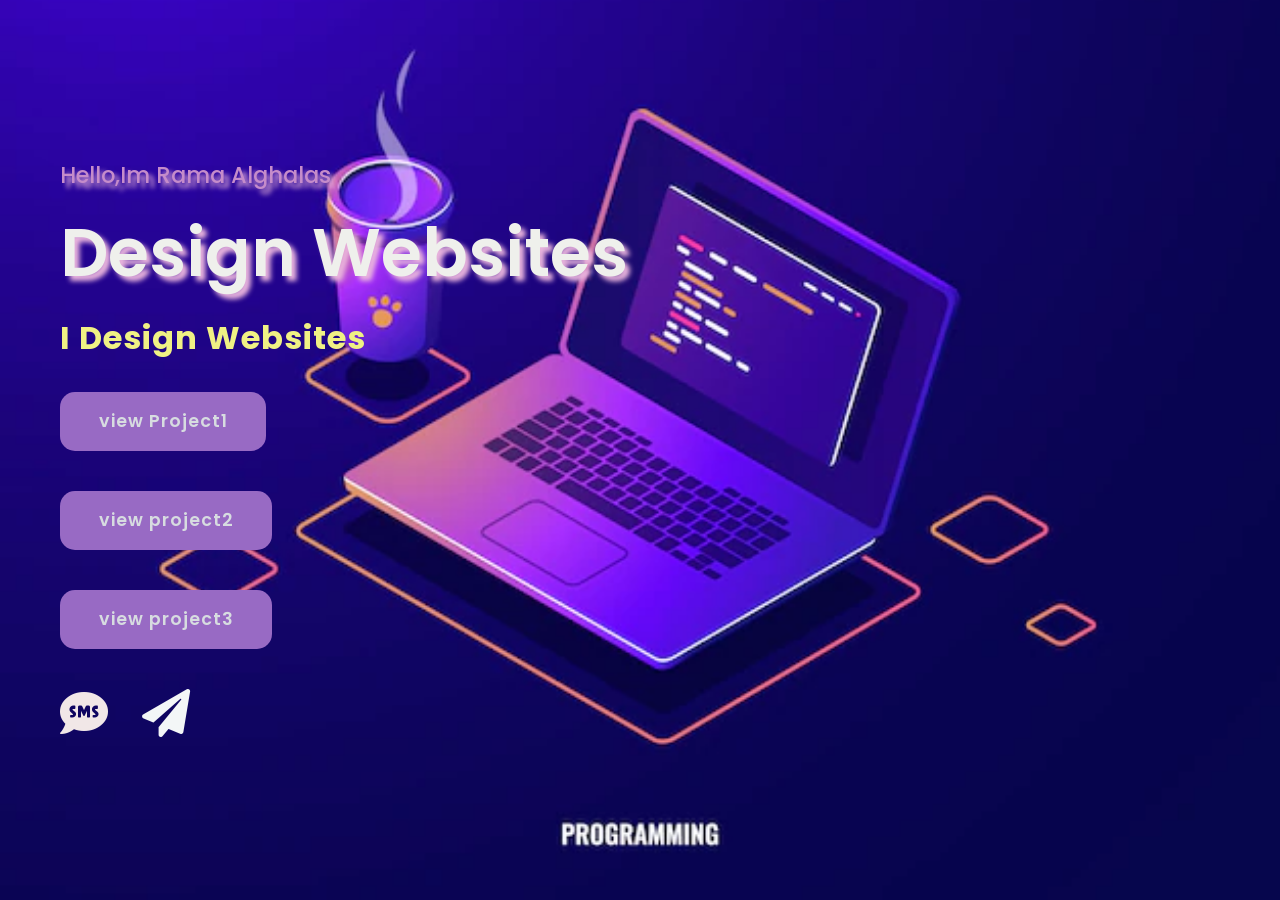
<file: index.html>
<!DOCTYPE html>
<html lang="en">
  <head>
    <meta charset="UTF-8" />
    <meta name="viewport" content="width=device-width, initial-scale=1.0" />
    <link
      rel="stylesheet"
      href="https://cdnjs.cloudflare.com/ajax/libs/font-awesome/5.15.4/css/all.min.css"
    />
    <link rel="stylesheet" href="style2.css" />
    <title>Rama Alghals</title>
  </head>
  <body>
    <section class="main">
      <div>
        <h2>Hello,Im Rama Alghalas<br /><span>Design Websites</span></h2>
        <h3>I Design Websites</h3>
        <a href="project3/index.html" class="main-btn">view Project1</a><br />
        <a href="project4/index.html" class="main-btn">view project2</a><br>
        <a href="/listt/index.html" class="main-btn">view project3</a><br>

        <div class="social-icons">
          <a href="tel:+963998181530"
            ><i
              class="fas fa-sms"
              style="font-size: 48px; color: rgb(241, 231, 231)"
            ></i
          ></a>
          <a href=" #"
            ><i
              class="fas fa-paper-plane"
              style="font-size: 48px; color: rgb(243, 246, 247)"
            ></i
          ></a>
          <a href=" #"></a>
        </div>
      </div>
    </section>
  </body>
</html>
</file>
<file: style2.css>
@import url("https://fonts.googleapis.com/css2?family=Poppins:ital,wght@0,100;0,200;0,300;0,400;0,500;0,600;0,700;0,800;0,900;1,100;1,200;1,300;1,400;1,500;1,600;1,700;1,800;1,900&display=swap");
* {
  font-family: "Poppins", sans-serif;
  margin: 0;
  padding: 0;
  box-sizing: border-box;
  scroll-behavior: smooth;
}
.logo {
  text-decoration: none;
  color: rgb(122, 78, 126);
  text-transform: uppercase;
  font-weight: 700px;
  font-size: 1.8em;
}
.navigation a {
  color: rgb(122, 78, 126);
  text-decoration: none;
  font-size: 1.1em;
  font-weight: 500;
  padding-left: 30px;
}
.navigation a:hover {
  color: rgb(68, 22, 58);
}
.main {
  width: 100%;
  display: flex;
  align-items: center;
  min-height: 100vh;
  background: url(images/backgraound.webp) no-repeat;
  background-size: cover;
  background-position: center;
  background-attachment: fixed;
  padding-left: 60px;
}
.main h2 {
  color: rgb(197, 140, 202);
  text-shadow: 5px 5px 5px rgb(233, 180, 221);
  font-size: 1.4em;
  font-weight: 500;
}
.main h2 span {
  display: inline-block;
  margin-top: 10px;
  color: rgb(239, 240, 236);
  text-shadow: 5px 5px 5px rgb(233, 180, 221);
  font-size: 3em;
  font-weight: 600;
}
.main h3 {
  color: rgb(240, 241, 132);
  font-size: 2em;
  font-weight: 700;
  letter-spacing: 1px;
  margin-top: 10px;
  margin-bottom: 30px;
}
.main-btn {
  color: rgb(215, 220, 224);
  background-color: rgb(152, 106, 196);
  text-decoration: none;
  font-size: 1.1em;
  font-weight: 600;
  display: inline-block;
  padding: 0.9375em 2.1875em;
  letter-spacing: 1px;
  border-radius: 15px;
  margin-bottom: 40px;
  transition: 0.7s ease;
}
.main-btn:hover {
  background-color: blueviolet;
  transform: scale(1.1);
}
.social-icons a {
  color: aliceblue;
  font-size: 1.7em;
  padding-right: 30px;
}
</file>
